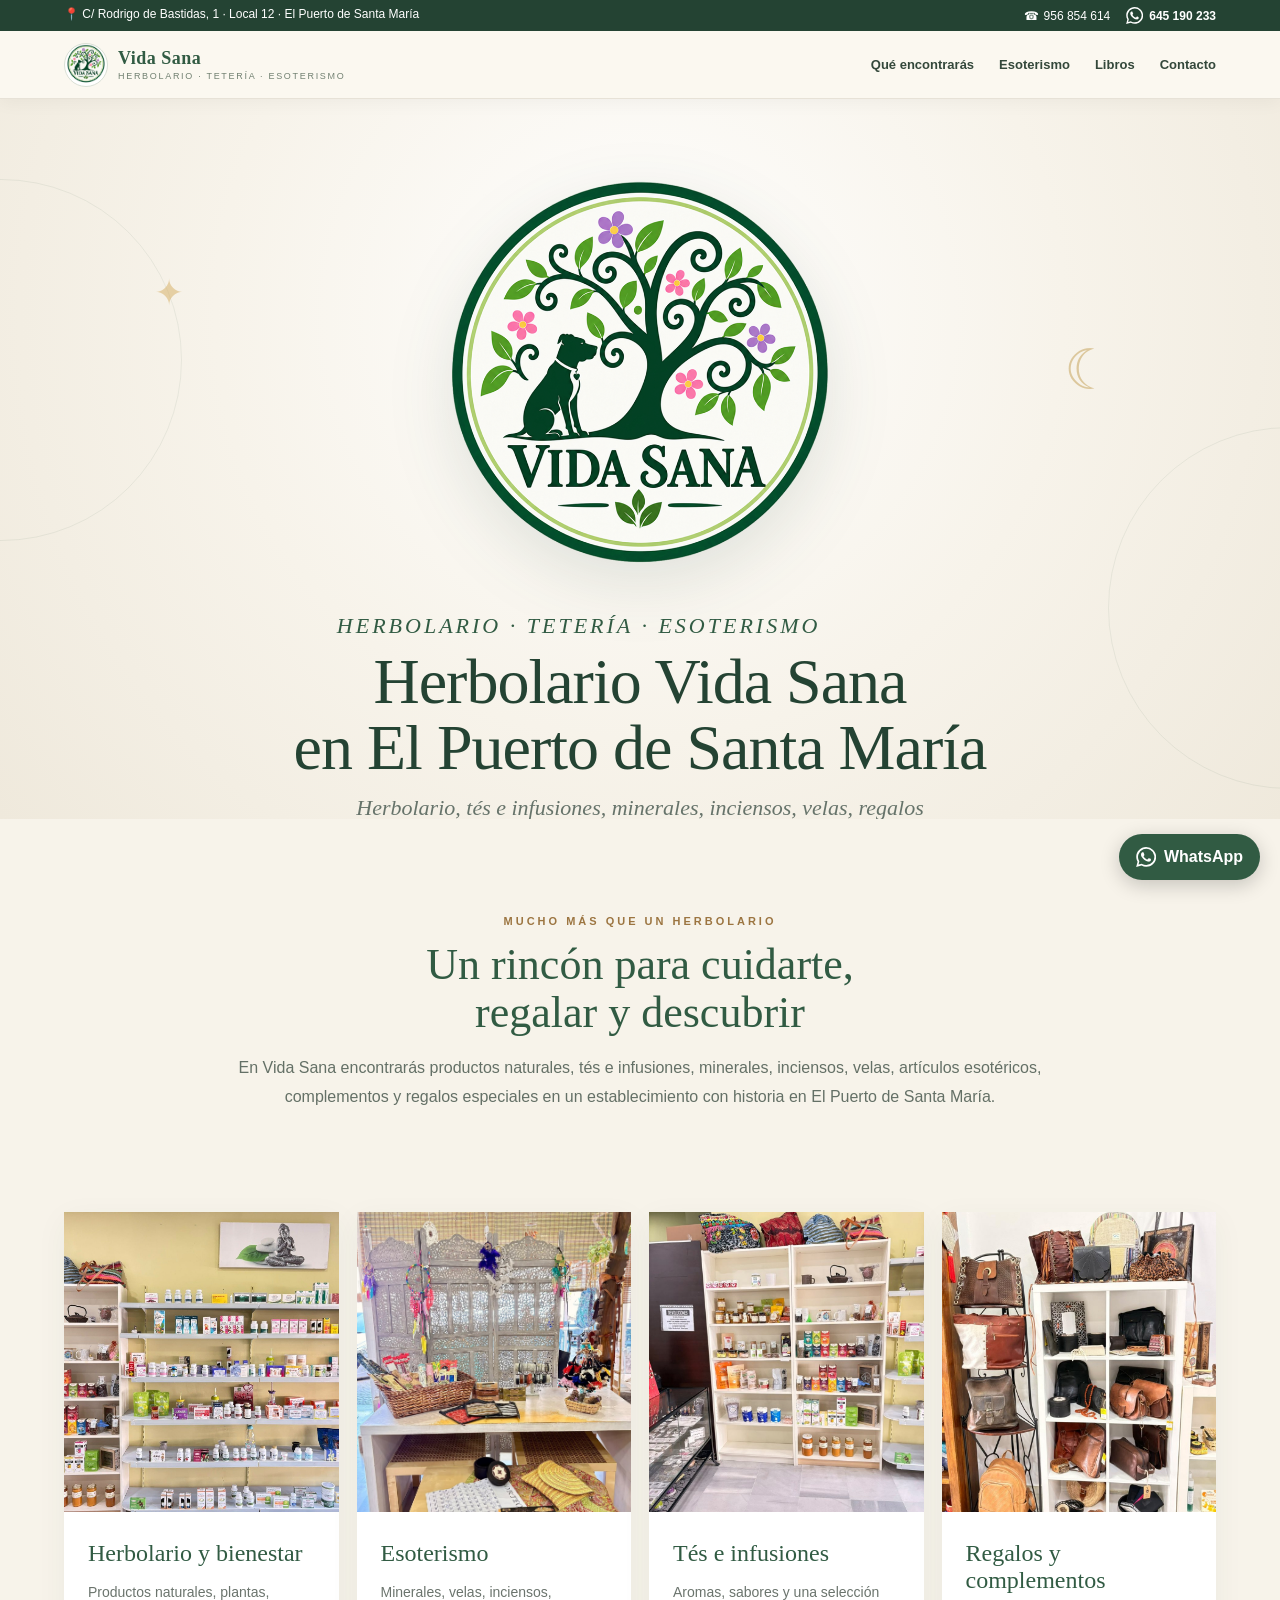
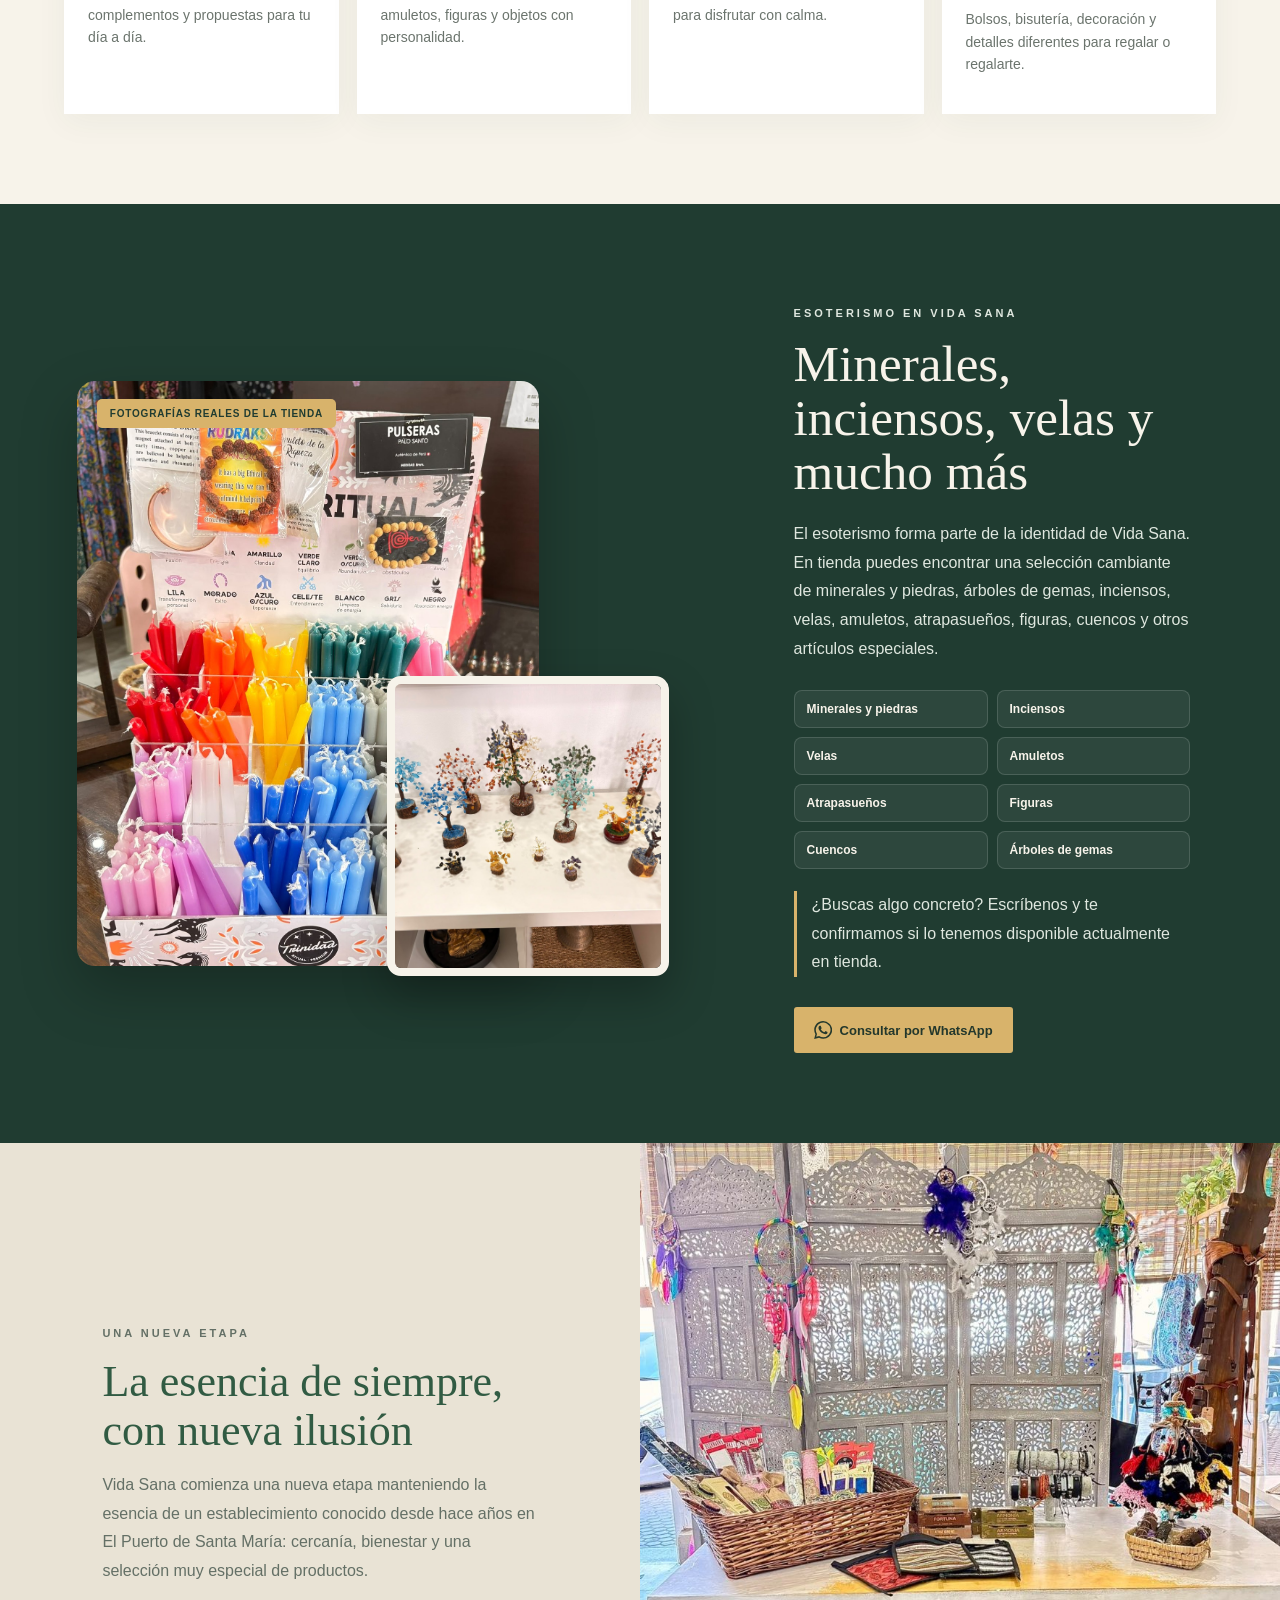
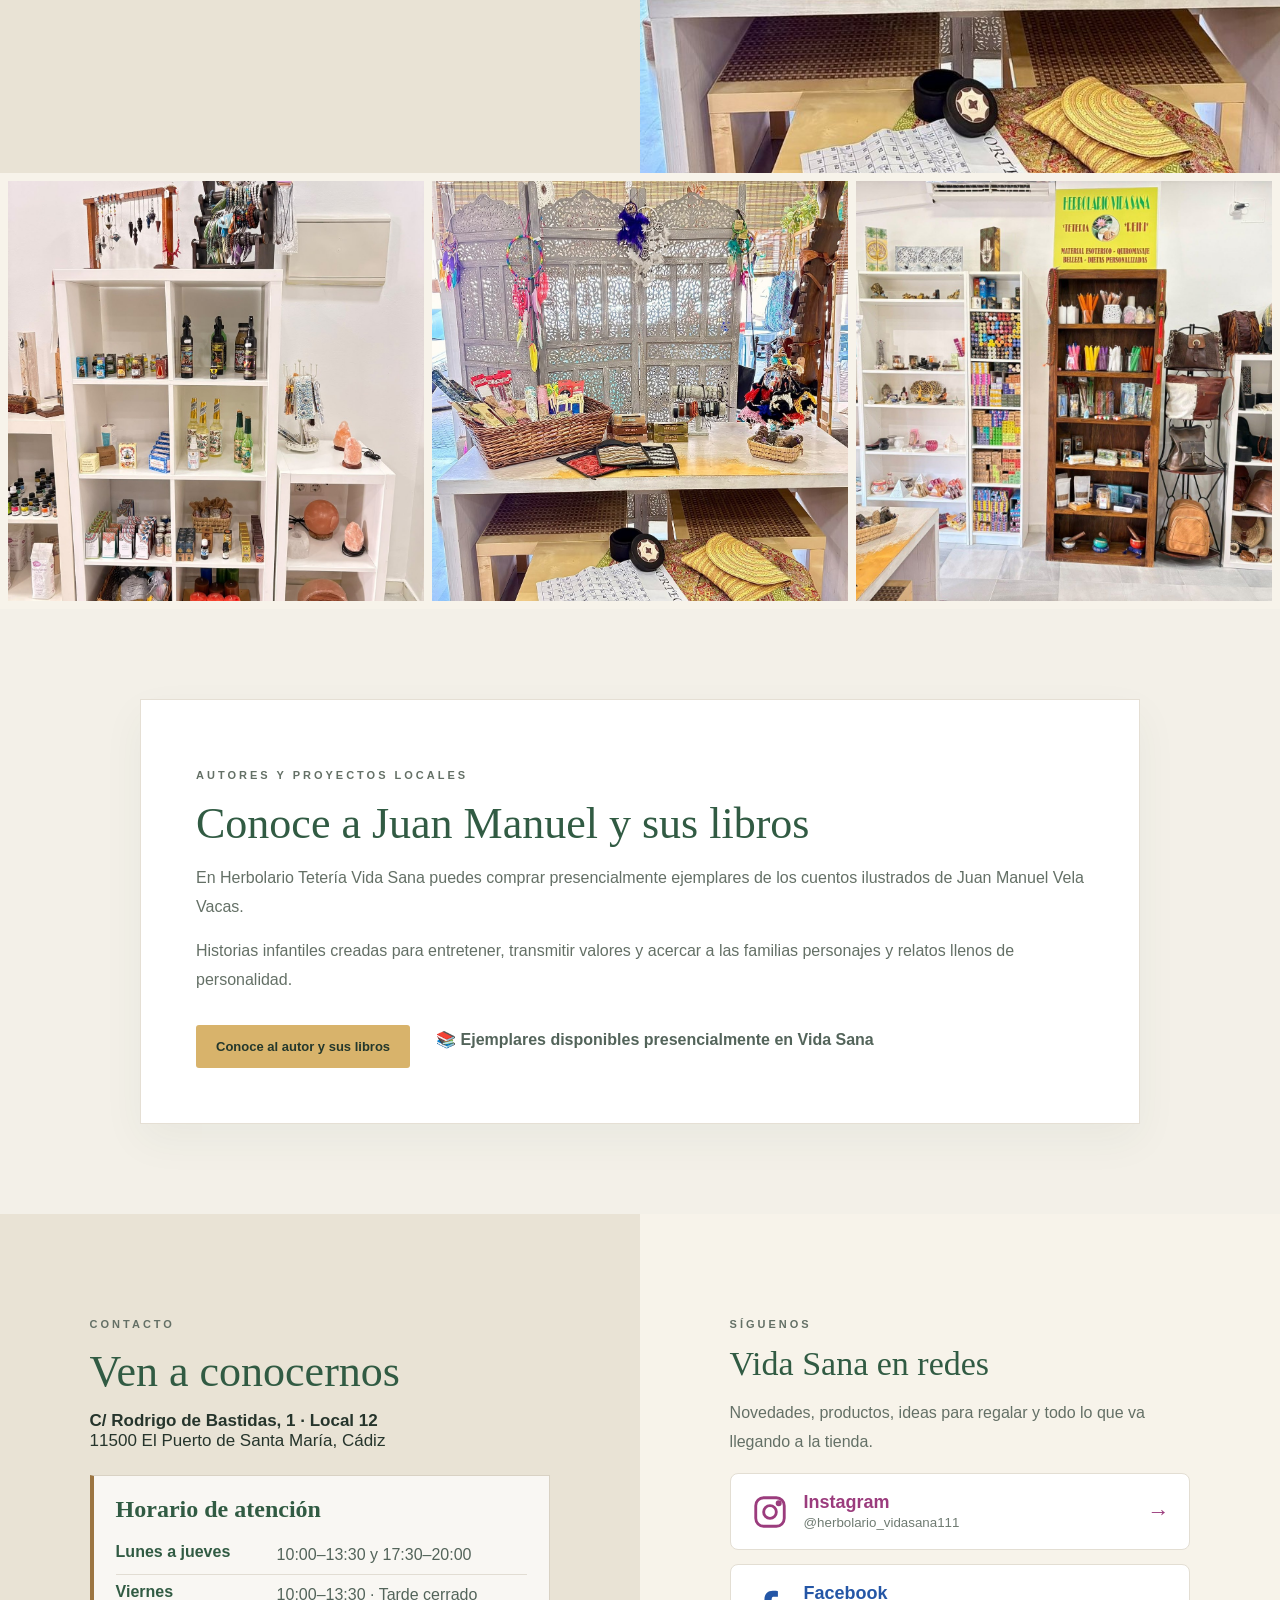
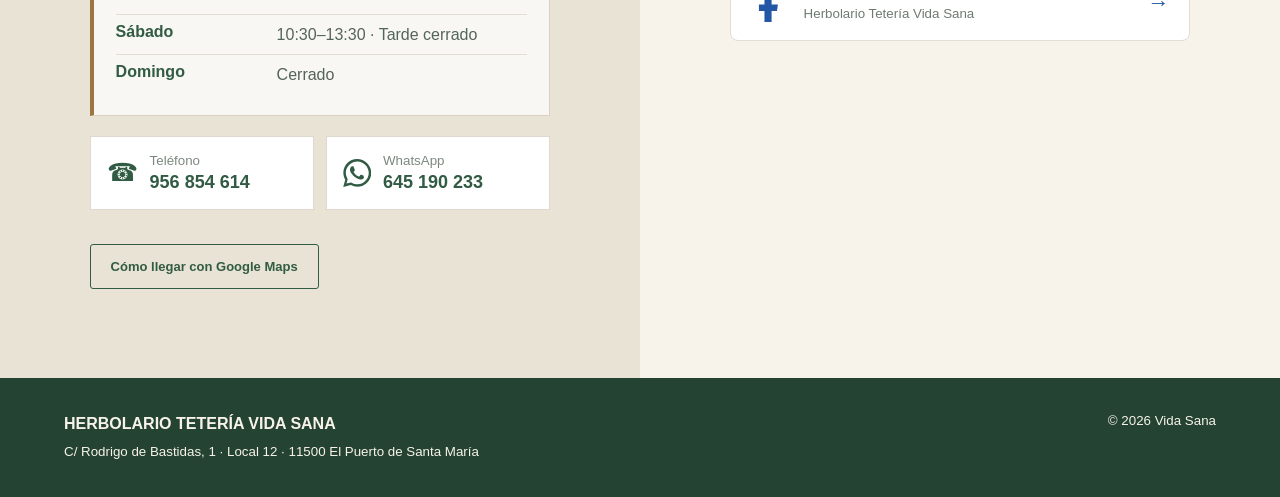
<file: index.html>
<!doctype html>
<html lang="es">
<head>
  <meta charset="utf-8">
  <meta name="viewport" content="width=device-width,initial-scale=1,viewport-fit=cover">
  <title>Herbolario Vida Sana | El Puerto de Santa María</title>
  <meta name="description" content="Herbolario Vida Sana en El Puerto de Santa María: productos naturales, tés e infusiones, minerales, inciensos, esoterismo, regalos y complementos.">
  <meta name="robots" content="index,follow,max-image-preview:large,max-snippet:-1,max-video-preview:-1">
  <meta name="geo.region" content="ES-CA">
  <meta name="geo.placename" content="El Puerto de Santa María">
  <meta name="theme-color" content="#315b43">
  <link rel="canonical" href="https://jackikun11406jmvv.github.io/vida-sana/">
  <link rel="icon" type="image/png" href="img/logo-hero-vida-sana.png?v=20260901-perro">
  <link rel="apple-touch-icon" href="img/logo-hero-vida-sana.png?v=20260901-perro">
  <link rel="preload" as="image" type="image/png" href="img/logo-hero-vida-sana.png?v=20260901-perro" fetchpriority="high">
  <link rel="stylesheet" href="style.css?v=20261018-2">

  <meta property="og:locale" content="es_ES">
  <meta property="og:type" content="website">
  <meta property="og:site_name" content="Herbolario Tetería Vida Sana">
  <meta property="og:title" content="Herbolario Vida Sana en El Puerto de Santa María">
  <meta property="og:description" content="Productos naturales, tés e infusiones, minerales, inciensos, esoterismo, regalos y complementos en El Puerto de Santa María.">
  <meta property="og:url" content="https://jackikun11406jmvv.github.io/vida-sana/">
  <meta property="og:image" content="https://jackikun11406jmvv.github.io/vida-sana/img/logo-hero-vida-sana.png?v=20260901-perro">
  <meta property="og:image:type" content="image/png">
  <meta property="og:image:width" content="820">
  <meta property="og:image:height" content="820">
  <meta property="og:image:alt" content="Logotipo de Herbolario Tetería Vida Sana con árbol, flores y perro">
  <meta name="twitter:card" content="summary">
  <meta name="twitter:title" content="Herbolario Vida Sana en El Puerto de Santa María">
  <meta name="twitter:description" content="Herbolario, tetería, esoterismo, regalos y bienestar en El Puerto de Santa María.">
  <meta name="twitter:image" content="https://jackikun11406jmvv.github.io/vida-sana/img/logo-hero-vida-sana.png?v=20260901-perro">
  <meta name="twitter:image:alt" content="Logotipo de Herbolario Tetería Vida Sana con árbol, flores y perro">

  <script type="application/ld+json">
  {
    "@context":"https://schema.org",
    "@type":"HealthAndBeautyBusiness",
    "@id":"https://jackikun11406jmvv.github.io/vida-sana/#negocio",
    "name":"Herbolario Tetería Vida Sana",
    "alternateName":"Vida Sana",
    "url":"https://jackikun11406jmvv.github.io/vida-sana/",
    "logo":"https://jackikun11406jmvv.github.io/vida-sana/img/logo-hero-vida-sana.png?v=20260901-perro",
    "image":"https://jackikun11406jmvv.github.io/vida-sana/img/logo-hero-vida-sana.png?v=20260901-perro",
    "description":"Herbolario, tetería, esoterismo, minerales, inciensos, regalos y complementos en El Puerto de Santa María.",
    "telephone":"+34956854614",
    "address":{
      "@type":"PostalAddress",
      "streetAddress":"C. Rodrigo de Bastidas, 1, Local 12",
      "postalCode":"11500",
      "addressLocality":"El Puerto de Santa María",
      "addressRegion":"Cádiz",
      "addressCountry":"ES"
    },
    "openingHoursSpecification":[
      {
        "@type":"OpeningHoursSpecification",
        "dayOfWeek":["Monday","Tuesday","Wednesday","Thursday"],
        "opens":"10:00",
        "closes":"13:30"
      },
      {
        "@type":"OpeningHoursSpecification",
        "dayOfWeek":["Monday","Tuesday","Wednesday","Thursday"],
        "opens":"17:30",
        "closes":"20:00"
      },
      {
        "@type":"OpeningHoursSpecification",
        "dayOfWeek":"Friday",
        "opens":"10:00",
        "closes":"13:30"
      },
      {
        "@type":"OpeningHoursSpecification",
        "dayOfWeek":"Saturday",
        "opens":"10:30",
        "closes":"13:30"
      }
    ],
    "areaServed":{
      "@type":"City",
      "name":"El Puerto de Santa María"
    },
    "hasMap":"https://www.google.com/maps/search/?api=1&query=Herbolario+Teteria+Vida+Sana+El+Puerto+de+Santa+Maria",
    "contactPoint":{
      "@type":"ContactPoint",
      "contactType":"atención al cliente por WhatsApp",
      "telephone":"+34645190233",
      "availableLanguage":"es"
    },
    "sameAs":[
      "https://www.instagram.com/herbolario_vidasana111/",
      "https://www.facebook.com/HerbolarioTeteriaVidaSana/"
    ]
  }
  </script>
</head>
<body>

<div class="topbar">
  <span>📍 C/ Rodrigo de Bastidas, 1 · Local 12 · El Puerto de Santa María</span>
  <span class="top-contact">
  <span class="top-phone">☎ <a href="tel:+34956854614">956 854 614</a></span>
  <a class="top-whatsapp" href="https://wa.me/34645190233?text=Hola%2C%20quer%C3%ADa%20hacer%20una%20consulta%20sobre%20Vida%20Sana." aria-label="WhatsApp 645 190 233">
    <svg viewBox="0 0 24 24" aria-hidden="true">
      <path d="M20.5 3.5A11.8 11.8 0 0 0 12.1 0C5.6 0 .3 5.3.3 11.8c0 2.1.5 4.1 1.6 5.9L.2 24l6.5-1.7a11.8 11.8 0 0 0 5.6 1.4h.1c6.5 0 11.8-5.3 11.8-11.8 0-3.2-1.3-6.1-3.7-8.4Zm-8.1 18.2h-.1a9.8 9.8 0 0 1-5-1.4l-.4-.2-3.9 1 1-3.8-.2-.4a9.8 9.8 0 1 1 8.6 4.8Zm5.4-7.3c-.3-.1-1.7-.8-2-.9-.3-.1-.5-.1-.7.1-.2.3-.8 1-1 1.2-.2.2-.4.2-.7.1-.3-.1-1.3-.5-2.5-1.5a9.1 9.1 0 0 1-1.7-2.1c-.2-.3 0-.5.1-.6l.5-.5.3-.5c.1-.2.1-.4 0-.5-.1-.1-.7-1.7-.9-2.3-.3-.7-.5-.6-.7-.6h-.6c-.2 0-.5.1-.8.4-.3.3-1.1 1-1.1 2.5s1.1 2.9 1.2 3.1c.1.2 2.1 3.2 5.1 4.5.7.3 1.3.5 1.7.6.7.2 1.4.2 1.9.1.6-.1 1.7-.7 1.9-1.3.2-.6.2-1.1.2-1.2-.1-.1-.3-.2-.6-.3Z"/>
    </svg>
    <span>645 190 233</span>
  </a>
</span>
</div>

<header class="site-header">
  <a class="brand" href="#inicio" aria-label="Inicio Vida Sana">
    <img src="img/logo-hero-vida-sana.png?v=20260901-perro" alt="" width="820" height="820" decoding="async">
    <span>Vida Sana<small>Herbolario · Tetería · Esoterismo</small></span>
  </a>
  <nav aria-label="Navegación principal">
    <a href="#descubre">Qué encontrarás</a>
    <a href="#esoterismo">Esoterismo</a>
    <a href="#juanmanuel">Libros</a>
    <a href="#contacto">Contacto</a>
  </nav>
</header>

<main>
  <section class="hero hero-logo" id="inicio">
    <div class="hero-botanical hero-botanical-left" aria-hidden="true">✦</div>
    <div class="hero-botanical hero-botanical-right" aria-hidden="true">☾</div>

    <div class="hero-logo-wrap">
      <img src="img/logo-hero-vida-sana.png?v=20260901-perro" alt="Logotipo de Herbolario Tetería Vida Sana con árbol, flores y perro" width="820" height="820" decoding="async" fetchpriority="high">
    </div>

    <div class="hero-logo-copy">
      <p class="hero-kicker">HERBOLARIO · TETERÍA · ESOTERISMO</p>
      <h1>Herbolario Vida Sana<br>en El Puerto de Santa María</h1>
      <p class="hero-sub">Herbolario, tés e infusiones, minerales, inciensos, velas, regalos y complementos en El Puerto de Santa María.</p>

      <div class="hero-mini-cats" aria-label="Principales secciones de Vida Sana">
        <a href="#descubre"><span>🌿</span><b>Herbolario</b></a>
        <a href="#descubre"><span>🍵</span><b>Tés e infusiones</b></a>
        <a href="#esoterismo"><span>✦</span><b>Esoterismo</b></a>
        <a href="#descubre"><span>🎁</span><b>Regalos</b></a>
      </div>

      <div class="hero-logo-actions">
        <a class="btn" href="#descubre">Descubre Vida Sana</a>
        <a class="btn outline wa-btn" href="https://wa.me/34645190233?text=Hola%2C%20quer%C3%ADa%20hacer%20una%20consulta%20sobre%20Vida%20Sana.">
          <svg class="wa-icon" viewBox="0 0 24 24" aria-hidden="true"><path d="M20.5 3.5A11.8 11.8 0 0 0 12.1 0C5.6 0 .3 5.3.3 11.8c0 2.1.5 4.1 1.6 5.9L.2 24l6.5-1.7a11.8 11.8 0 0 0 5.6 1.4h.1c6.5 0 11.8-5.3 11.8-11.8 0-3.2-1.3-6.1-3.7-8.4Zm-8.1 18.2h-.1a9.8 9.8 0 0 1-5-1.4l-.4-.2-3.9 1 1-3.8-.2-.4a9.8 9.8 0 1 1 8.6 4.8Zm5.4-7.3c-.3-.1-1.7-.8-2-.9-.3-.1-.5-.1-.7.1-.2.3-.8 1-1 1.2-.2.2-.4.2-.7.1-.3-.1-1.3-.5-2.5-1.5a9.1 9.1 0 0 1-1.7-2.1c-.2-.3 0-.5.1-.6l.5-.5.3-.5c.1-.2.1-.4 0-.5-.1-.1-.7-1.7-.9-2.3-.3-.7-.5-.6-.7-.6h-.6c-.2 0-.5.1-.8.4-.3.3-1.1 1-1.1 2.5s1.1 2.9 1.2 3.1c.1.2 2.1 3.2 5.1 4.5.7.3 1.3.5 1.7.6.7.2 1.4.2 1.9.1.6-.1 1.7-.7 1.9-1.3.2-.6.2-1.1.2-1.2-.1-.1-.3-.2-.6-.3Z"/></svg>
          <span>WhatsApp</span>
        </a>
      </div>
    </div>
  </section>

  <section class="intro">
    <p class="eyebrow">MUCHO MÁS QUE UN HERBOLARIO</p>
    <h2>Un rincón para cuidarte,<br>regalar y descubrir</h2>
    <p>En Vida Sana encontrarás productos naturales, tés e infusiones, minerales, inciensos, velas, artículos esotéricos, complementos y regalos especiales en un establecimiento con historia en El Puerto de Santa María.</p>
  </section>

  <section id="descubre" class="cards">
    <article>
      <img src="img/tienda-7.jpg" alt="Productos naturales y de herbolario en Vida Sana" width="1536" height="1152" loading="lazy" decoding="async">
      <div><h3>Herbolario y bienestar</h3><p>Productos naturales, plantas, complementos y propuestas para tu día a día.</p></div>
    </article>
    <article>
      <img src="img/esoterismo-atrapasuenos.jpg" alt="Atrapasueños y artículos esotéricos disponibles en Vida Sana" width="1229" height="1700" loading="lazy" decoding="async">
      <div><h3>Esoterismo</h3><p>Minerales, velas, inciensos, amuletos, figuras y objetos con personalidad.</p></div>
    </article>
    <article>
      <img src="img/tienda-8.jpg" alt="Selección de tés e infusiones en Vida Sana" width="900" height="1200" loading="lazy" decoding="async">
      <div><h3>Tés e infusiones</h3><p>Aromas, sabores y una selección para disfrutar con calma.</p></div>
    </article>
    <article>
      <img src="img/tienda-2.jpg" alt="Bolsos, regalos y complementos disponibles en Vida Sana" width="900" height="1200" loading="lazy" decoding="async">
      <div><h3>Regalos y complementos</h3><p>Bolsos, bisutería, decoración y detalles diferentes para regalar o regalarte.</p></div>
    </article>
  </section>

  <section id="esoterismo" class="esoterismo esoterismo-real">
    <div class="esot-photos">
      <div class="esot-photo-main">
        <img src="img/esoterismo-velas.jpg" alt="Velas de colores y artículos esotéricos disponibles en Vida Sana" width="1275" height="1700" loading="lazy" decoding="async">
      </div>
      <div class="esot-photo-side">
        <img src="img/esoterismo-arboles-gemas.jpg" alt="Árboles decorativos de piedras y gemas disponibles en Vida Sana" width="1700" height="1275" loading="lazy" decoding="async">
      </div>
      <span class="esot-photo-label">Fotografías reales de la tienda</span>
    </div>

    <div class="esot-copy">
      <p class="eyebrow">ESOTERISMO EN VIDA SANA</p>
      <h2>Minerales, inciensos, velas y mucho más</h2>
      <p>El esoterismo forma parte de la identidad de Vida Sana. En tienda puedes encontrar una selección cambiante de minerales y piedras, árboles de gemas, inciensos, velas, amuletos, atrapasueños, figuras, cuencos y otros artículos especiales.</p>

      <div class="esot-chips">
        <span>Minerales y piedras</span>
        <span>Inciensos</span>
        <span>Velas</span>
        <span>Amuletos</span>
        <span>Atrapasueños</span>
        <span>Figuras</span>
        <span>Cuencos</span>
        <span>Árboles de gemas</span>
      </div>

      <p class="note">¿Buscas algo concreto? Escríbenos y te confirmamos si lo tenemos disponible actualmente en tienda.</p>
      <a class="btn wa-btn" href="https://wa.me/34645190233?text=Hola%2C%20quer%C3%ADa%20consultar%20si%20ten%C3%A9is%20disponible%20un%20producto.">
        <svg class="wa-icon" viewBox="0 0 24 24" aria-hidden="true"><path d="M20.5 3.5A11.8 11.8 0 0 0 12.1 0C5.6 0 .3 5.3.3 11.8c0 2.1.5 4.1 1.6 5.9L.2 24l6.5-1.7a11.8 11.8 0 0 0 5.6 1.4h.1c6.5 0 11.8-5.3 11.8-11.8 0-3.2-1.3-6.1-3.7-8.4Zm-8.1 18.2h-.1a9.8 9.8 0 0 1-5-1.4l-.4-.2-3.9 1 1-3.8-.2-.4a9.8 9.8 0 1 1 8.6 4.8Zm5.4-7.3c-.3-.1-1.7-.8-2-.9-.3-.1-.5-.1-.7.1-.2.3-.8 1-1 1.2-.2.2-.4.2-.7.1-.3-.1-1.3-.5-2.5-1.5a9.1 9.1 0 0 1-1.7-2.1c-.2-.3 0-.5.1-.6l.5-.5.3-.5c.1-.2.1-.4 0-.5-.1-.1-.7-1.7-.9-2.3-.3-.7-.5-.6-.7-.6h-.6c-.2 0-.5.1-.8.4-.3.3-1.1 1-1.1 2.5s1.1 2.9 1.2 3.1c.1.2 2.1 3.2 5.1 4.5.7.3 1.3.5 1.7.6.7.2 1.4.2 1.9.1.6-.1 1.7-.7 1.9-1.3.2-.6.2-1.1.2-1.2-.1-.1-.3-.2-.6-.3Z"/></svg>
        <span>Consultar por WhatsApp</span>
      </a>
    </div>
  </section>

  <section class="story">
    <div>
      <p class="eyebrow">UNA NUEVA ETAPA</p>
      <h2>La esencia de siempre,<br>con nueva ilusión</h2>
      <p>Vida Sana comienza una nueva etapa manteniendo la esencia de un establecimiento conocido desde hace años en El Puerto de Santa María: cercanía, bienestar y una selección muy especial de productos.</p>
    </div>
    <img src="img/tienda-4.jpg" alt="Interior y exposición del Herbolario Vida Sana" width="867" height="1200" loading="lazy" decoding="async">
  </section>

  <section class="gallery" aria-label="Galería de Vida Sana">
    <img src="img/esoterismo-pendulos-pulseras.jpg" alt="Péndulos, pulseras y productos esotéricos de Vida Sana" width="1275" height="1700" loading="lazy" decoding="async">
    <img src="img/esoterismo-atrapasuenos.jpg" alt="Atrapasueños, amuletos y regalos de Vida Sana" width="1229" height="1700" loading="lazy" decoding="async">
    <img src="img/tienda-9.jpg" alt="Productos naturales y de herbolario en El Puerto de Santa María" width="1536" height="1152" loading="lazy" decoding="async">
  </section>

  <section id="juanmanuel" class="author-section">
    <div class="author-card">
      <p class="eyebrow">AUTORES Y PROYECTOS LOCALES</p>
      <h2>Conoce a Juan Manuel y sus libros</h2>
      <p>En Herbolario Tetería Vida Sana puedes comprar presencialmente ejemplares de los cuentos ilustrados de Juan Manuel Vela Vacas.</p>
      <p>Historias infantiles creadas para entretener, transmitir valores y acercar a las familias personajes y relatos llenos de personalidad.</p>
      <div class="author-actions">
        <a class="btn" href="https://jackikun11406jmvv.github.io/" target="_blank" rel="noopener">Conoce al autor y sus libros</a>
        <span>📚 Ejemplares disponibles presencialmente en Vida Sana</span>
      </div>
    </div>
  </section>

  <section id="contacto" class="contact">
    <div class="contact-main">
      <p class="eyebrow">CONTACTO</p>
      <h2>Ven a conocernos</h2>
      <address class="address"><strong>C/ Rodrigo de Bastidas, 1 · Local 12</strong><br>11500 El Puerto de Santa María, Cádiz</address>
      <section class="opening-hours" aria-labelledby="horario-title">
        <h3 id="horario-title">Horario de atención</h3>
        <dl>
          <div><dt>Lunes a jueves</dt><dd><time datetime="10:00">10:00</time>–<time datetime="13:30">13:30</time> y <time datetime="17:30">17:30</time>–<time datetime="20:00">20:00</time></dd></div>
          <div><dt>Viernes</dt><dd><time datetime="10:00">10:00</time>–<time datetime="13:30">13:30</time> · Tarde cerrado</dd></div>
          <div><dt>Sábado</dt><dd><time datetime="10:30">10:30</time>–<time datetime="13:30">13:30</time> · Tarde cerrado</dd></div>
          <div><dt>Domingo</dt><dd>Cerrado</dd></div>
        </dl>
      </section>
      <div class="contact-grid">
        <a class="contact-item" href="tel:+34956854614"><span class="ci">☎</span><span><small>Teléfono</small><b>956 854 614</b></span></a>
        <a class="contact-item" href="https://wa.me/34645190233?text=Hola%2C%20quer%C3%ADa%20hacer%20una%20consulta%20sobre%20Vida%20Sana."><span class="ci wa-ci"><svg class="wa-icon" viewBox="0 0 24 24" aria-hidden="true"><path d="M20.5 3.5A11.8 11.8 0 0 0 12.1 0C5.6 0 .3 5.3.3 11.8c0 2.1.5 4.1 1.6 5.9L.2 24l6.5-1.7a11.8 11.8 0 0 0 5.6 1.4h.1c6.5 0 11.8-5.3 11.8-11.8 0-3.2-1.3-6.1-3.7-8.4Zm-8.1 18.2h-.1a9.8 9.8 0 0 1-5-1.4l-.4-.2-3.9 1 1-3.8-.2-.4a9.8 9.8 0 1 1 8.6 4.8Zm5.4-7.3c-.3-.1-1.7-.8-2-.9-.3-.1-.5-.1-.7.1-.2.3-.8 1-1 1.2-.2.2-.4.2-.7.1-.3-.1-1.3-.5-2.5-1.5a9.1 9.1 0 0 1-1.7-2.1c-.2-.3 0-.5.1-.6l.5-.5.3-.5c.1-.2.1-.4 0-.5-.1-.1-.7-1.7-.9-2.3-.3-.7-.5-.6-.7-.6h-.6c-.2 0-.5.1-.8.4-.3.3-1.1 1-1.1 2.5s1.1 2.9 1.2 3.1c.1.2 2.1 3.2 5.1 4.5.7.3 1.3.5 1.7.6.7.2 1.4.2 1.9.1.6-.1 1.7-.7 1.9-1.3.2-.6.2-1.1.2-1.2-.1-.1-.3-.2-.6-.3Z"/></svg></span><span><small>WhatsApp</small><b>645 190 233</b></span></a>
      </div>
      <a class="btn outline" href="https://www.google.com/maps/search/?api=1&query=Herbolario+Teteria+Vida+Sana+El+Puerto+de+Santa+Maria">Cómo llegar con Google Maps</a>
    </div>

    <div class="social-box">
      <p class="eyebrow">SÍGUENOS</p>
      <h3>Vida Sana en redes</h3>
      <p>Novedades, productos, ideas para regalar y todo lo que va llegando a la tienda.</p>

      <a class="social-card instagram" href="https://www.instagram.com/herbolario_vidasana111?igsi=NTB4OTgyenl1anR5" target="_blank" rel="noopener noreferrer">
        <svg viewBox="0 0 24 24" aria-hidden="true"><rect x="3" y="3" width="18" height="18" rx="5" ry="5"></rect><circle cx="12" cy="12" r="4"></circle><circle cx="17.5" cy="6.5" r="1"></circle></svg>
        <span><b>Instagram</b><small>@herbolario_vidasana111</small></span>
        <strong>→</strong>
      </a>

      <a class="social-card facebook" href="https://www.facebook.com/HerbolarioTeteriaVidaSana/" target="_blank" rel="noopener">
        <svg viewBox="0 0 24 24" aria-hidden="true"><path d="M14 8h3V4.5c-.5-.1-1.7-.2-3.2-.2-3.2 0-5.3 1.9-5.3 5.5V13H5v4h3.5v7H13v-7h3.4l.6-4H13v-2.8C13 9 13.3 8 14 8z"></path></svg>
        <span><b>Facebook</b><small>Herbolario Tetería Vida Sana</small></span>
        <strong>→</strong>
      </a>
    </div>
  </section>
</main>

<footer>
  <div>
    <b>HERBOLARIO TETERÍA VIDA SANA</b><br>
    <small>C/ Rodrigo de Bastidas, 1 · Local 12 · 11500 El Puerto de Santa María</small>
  </div>
  <small>© 2026 Vida Sana</small>
</footer>

<a class="float wa-float" href="https://wa.me/34645190233?text=Hola%2C%20quer%C3%ADa%20hacer%20una%20consulta%20sobre%20Vida%20Sana." aria-label="Contactar por WhatsApp"><svg class="wa-icon" viewBox="0 0 24 24" aria-hidden="true"><path d="M20.5 3.5A11.8 11.8 0 0 0 12.1 0C5.6 0 .3 5.3.3 11.8c0 2.1.5 4.1 1.6 5.9L.2 24l6.5-1.7a11.8 11.8 0 0 0 5.6 1.4h.1c6.5 0 11.8-5.3 11.8-11.8 0-3.2-1.3-6.1-3.7-8.4Zm-8.1 18.2h-.1a9.8 9.8 0 0 1-5-1.4l-.4-.2-3.9 1 1-3.8-.2-.4a9.8 9.8 0 1 1 8.6 4.8Zm5.4-7.3c-.3-.1-1.7-.8-2-.9-.3-.1-.5-.1-.7.1-.2.3-.8 1-1 1.2-.2.2-.4.2-.7.1-.3-.1-1.3-.5-2.5-1.5a9.1 9.1 0 0 1-1.7-2.1c-.2-.3 0-.5.1-.6l.5-.5.3-.5c.1-.2.1-.4 0-.5-.1-.1-.7-1.7-.9-2.3-.3-.7-.5-.6-.7-.6h-.6c-.2 0-.5.1-.8.4-.3.3-1.1 1-1.1 2.5s1.1 2.9 1.2 3.1c.1.2 2.1 3.2 5.1 4.5.7.3 1.3.5 1.7.6.7.2 1.4.2 1.9.1.6-.1 1.7-.7 1.9-1.3.2-.6.2-1.1.2-1.2-.1-.1-.3-.2-.6-.3Z"/></svg><span>WhatsApp</span></a>
</body>
</html>
</file>
<file: style.css>
*{box-sizing:border-box}html{scroll-behavior:smooth}body{margin:0;color:#26352c;background:#f7f3ea;font-family:Arial,sans-serif}.topbar{background:#244333;color:#fff;padding:7px 5vw;display:flex;justify-content:space-between;gap:20px;font-size:12px;position:sticky;top:0;z-index:20}.topbar a{color:#fff;text-decoration:none}.top-contact{display:flex;align-items:center;gap:16px}.top-phone{display:flex;align-items:center;gap:5px}.top-whatsapp{display:inline-flex;align-items:center;gap:6px;color:#fff;text-decoration:none;font-weight:700}.top-whatsapp svg{width:17px;height:17px;fill:currentColor;flex:0 0 auto}.site-header{height:68px;padding:0 5vw;display:flex;align-items:center;justify-content:space-between;background:rgba(251,248,240,.97);position:sticky;top:31px;z-index:19;border-bottom:1px solid #e7e2d7;box-shadow:0 5px 16px #0000000a;backdrop-filter:blur(8px)}.brand{display:flex;align-items:center;gap:10px;color:#315b43;text-decoration:none}.brand img{width:44px;height:44px;object-fit:cover;border-radius:50%;border:1px solid #d9dfd5}.brand>span{font:700 18px Georgia,serif;letter-spacing:.5px}.brand small{display:block;font:9px Arial;letter-spacing:1.7px;text-transform:uppercase;margin-top:2px;color:#718071}nav{display:flex;gap:25px}nav a{color:#34483b;text-decoration:none;font-size:13px;font-weight:700}.hero{height:75vh;min-height:570px;position:relative;overflow:hidden}.hero>img{width:100%;height:100%;object-fit:cover}.shade{position:absolute;inset:0;background:linear-gradient(90deg,rgba(15,31,21,.82),rgba(15,31,21,.08))}.heroText{position:absolute;left:8%;top:50%;transform:translateY(-50%);color:#fff;max-width:690px}.heroText>span,.eyebrow{letter-spacing:3px;font-size:11px;font-weight:800}.hero h1{font:64px/1.02 Georgia,serif;margin:15px 0}.hero p{font:22px Georgia,serif;font-style:italic;max-width:570px}.btn{display:inline-block;background:#d8b36b;color:#24382c;text-decoration:none;padding:14px 20px;margin:14px 8px 0 0;border-radius:3px;font-weight:800;font-size:13px}.ghost{background:transparent;color:#fff;border:1px solid #fff}.outline{background:transparent;border:1px solid #315b43;color:#315b43}.intro{text-align:center;padding:85px 20px;max-width:850px;margin:auto}.eyebrow{color:#9c7541}.intro h2,.story h2,.esot-copy h2,.author-card h2,.contact h2{font:44px/1.1 Georgia,serif;color:#315b43;margin:14px 0}.intro>p:last-child,.story p,.esot-copy p,.author-card p,.contact p{line-height:1.8;color:#647066}.cards{display:grid;grid-template-columns:repeat(4,1fr);gap:18px;padding:0 5vw 90px}.cards article{background:#fff;box-shadow:0 8px 30px #314b3a0d}.cards img{width:100%;height:300px;object-fit:cover}.cards div{padding:24px}.cards h3{font:24px Georgia;color:#315b43;margin:0 0 9px}.cards p{font-size:14px;line-height:1.6;color:#6b746d}.esoterismo,.story,.contact{display:grid;grid-template-columns:1fr 1fr;align-items:center}.esoterismo{background:#233d32;color:#fff}.esot-image img{width:100%;height:620px;object-fit:cover}.esot-copy{padding:8vw}.esot-copy h2{color:#f7f3ea}.esot-copy p{color:#dfe7df}.esot-copy .note{border-left:3px solid #d8b36b;padding-left:15px}.story{background:#e9e3d5}.story>div{padding:8vw}.story>img{width:100%;height:630px;object-fit:cover}.gallery{display:grid;grid-template-columns:repeat(3,1fr);gap:8px;padding:8px}.gallery img{width:100%;height:420px;object-fit:cover}.author-section{padding:90px 5vw;background:#f3f0e8}.author-card{max-width:1000px;margin:auto;background:#fff;padding:55px;border:1px solid #e5dfd4;box-shadow:0 16px 40px #314b3a0d}.author-actions{display:flex;align-items:center;gap:18px;flex-wrap:wrap}.author-actions span{color:#53645a;font-weight:700}.contact{background:#e9e3d5}.contact-main,.social-box{padding:7vw}.address{font-size:17px}.contact-grid{display:grid;grid-template-columns:1fr 1fr;gap:12px;margin:20px 0}.contact-item{display:flex;gap:12px;align-items:center;background:#fff;padding:16px;text-decoration:none;color:#315b43;border:1px solid #ded8cd}.contact-item small{display:block;color:#7c887f;margin-bottom:4px}.contact-item b{font-size:18px}.ci{font-size:25px}.social-box{background:#f7f3ea;height:100%}.social-box h3{font:34px Georgia,serif;color:#315b43;margin:10px 0}.social-card{display:flex;align-items:center;gap:15px;background:#fff;padding:18px 20px;margin-top:14px;border-radius:8px;text-decoration:none;color:#26352c;border:1px solid #e3ded3;transition:.2s transform,.2s box-shadow}.social-card:hover{transform:translateY(-2px);box-shadow:0 10px 24px #00000012}.social-card svg{width:38px;height:38px;fill:none;stroke:currentColor;stroke-width:1.8}.social-card.facebook svg{fill:currentColor;stroke:none}.social-card.instagram{color:#9b3c7d}.social-card.facebook{color:#2456a6}.social-card span{flex:1}.social-card b{display:block;font-size:18px}.social-card small{color:#6f7b72}.social-card strong{font-size:22px}footer{padding:32px 5vw;background:#244333;color:#f7f3ea;display:flex;justify-content:space-between;gap:30px;line-height:1.7}.float{position:fixed;right:20px;bottom:20px;background:#315b43;color:#fff;text-decoration:none;padding:13px 17px;border-radius:30px;font-weight:800;box-shadow:0 5px 20px #0003;z-index:8}
@media(max-width:900px){nav{display:none}.topbar{position:relative;flex-direction:column;gap:4px}.site-header{top:0}.top-contact{gap:12px;flex-wrap:wrap}.hero{min-height:540px;height:68vh}.hero h1{font-size:46px}.heroText{left:7%;right:7%}.cards{grid-template-columns:1fr 1fr;padding:0 18px 60px}.esoterismo,.story,.contact{grid-template-columns:1fr}.esot-image img,.story>img{height:430px}.esot-copy,.story>div,.contact-main,.social-box{padding:60px 25px}.gallery{grid-template-columns:1fr}.gallery img{height:360px}.intro h2,.story h2,.esot-copy h2,.author-card h2,.contact h2{font-size:35px}.author-card{padding:35px 24px}.contact-grid{grid-template-columns:1fr}footer{flex-direction:column}.site-header{padding:0 18px}.brand img{width:38px;height:38px}.brand>span{font-size:16px}}@media(max-width:520px){.cards{grid-template-columns:1fr}.cards img{height:310px}.hero h1{font-size:39px}.hero p{font-size:19px}.topbar{font-size:11px}}
/* ===== V6 · WhatsApp consistente ===== */
.wa-icon{
  width:18px;
  height:18px;
  fill:currentColor;
  flex:0 0 auto;
  display:block;
}
.wa-btn{
  display:inline-flex;
  align-items:center;
  gap:8px;
}
.wa-ci{
  display:inline-flex;
  align-items:center;
  justify-content:center;
}
.wa-ci .wa-icon{
  width:28px;
  height:28px;
}
.wa-float{
  display:inline-flex;
  align-items:center;
  gap:8px;
}
.wa-float .wa-icon{
  width:20px;
  height:20px;
}
@media(max-width:520px){
  .wa-float span{display:none}
  .wa-float{
    width:48px;
    height:48px;
    padding:0;
    align-items:center;
    justify-content:center;
    border-radius:50%;
  }
  .wa-float .wa-icon{
    width:24px;
    height:24px;
  }
}

/* ===== V7 · Hero de marca ===== */
.hero-logo{
  position:relative;
  overflow:hidden;
  min-height:720px;
  padding:72px 5vw 82px;
  display:grid;
  place-items:center;
  text-align:center;
  background:
    radial-gradient(circle at 50% 30%,rgba(255,255,255,.94),rgba(247,243,234,.96) 52%,#efe9dc 100%);
}
.hero-logo:before,
.hero-logo:after{
  content:"";
  position:absolute;
  width:360px;
  height:360px;
  border-radius:50%;
  border:1px solid rgba(49,91,67,.08);
}
.hero-logo:before{left:-180px;top:80px}
.hero-logo:after{right:-190px;bottom:30px}

.hero-logo-wrap{
  width:min(430px,72vw);
  margin:0 auto 8px;
  position:relative;
  z-index:1;
  filter:drop-shadow(0 20px 32px rgba(34,67,51,.12));
}
.hero-logo-wrap img{
  display:block;
  width:100%;
  height:auto;
}
.brand img{
  object-fit:contain;
  background:#fff;
}
.address{
  font-style:normal;
}
.hero-logo-copy{
  position:relative;
  z-index:1;
  max-width:900px;
  margin:auto;
}
.hero-kicker{
  margin:4px 0 8px;
  color:#315b43;
  letter-spacing:3px;
  font-size:12px;
  font-weight:900;
}
.hero-logo h1{
  margin:10px 0 14px;
  font:clamp(43px,5vw,68px)/1.03 Georgia,serif;
  color:#244333;
  letter-spacing:-1px;
}
.hero-sub{
  max-width:720px;
  margin:0 auto;
  color:#66736a;
  font-size:17px;
  line-height:1.75;
}
.hero-mini-cats{
  display:grid;
  grid-template-columns:repeat(4,1fr);
  gap:10px;
  max-width:760px;
  margin:30px auto 0;
}
.hero-mini-cats a{
  background:rgba(255,255,255,.72);
  border:1px solid #dfd9cd;
  color:#315b43;
  text-decoration:none;
  border-radius:12px;
  padding:14px 10px;
  transition:.2s transform,.2s box-shadow;
}
.hero-mini-cats a:hover{
  transform:translateY(-2px);
  box-shadow:0 10px 25px rgba(31,64,46,.08);
}
.hero-mini-cats span{
  display:block;
  font-size:22px;
  margin-bottom:4px;
}
.hero-mini-cats b{
  font-size:12px;
}
.hero-logo-actions{
  margin-top:10px;
}
.hero-botanical{
  position:absolute;
  color:#d8b36b;
  font-size:36px;
  opacity:.55;
}
.hero-botanical-left{left:12%;top:24%}
.hero-botanical-right{right:13%;top:33%;font-size:56px;color:#c7a55f}

/* ===== V7 · Esoterismo fiel a la tienda ===== */
.esoterismo-real{
  display:grid;
  grid-template-columns:minmax(0,1.1fr) minmax(0,.9fr);
  align-items:center;
  background:#203c31;
  overflow:hidden;
}
.esot-photos{
  position:relative;
  min-height:700px;
  padding:58px 35px 58px 6vw;
}
.esot-photo-main{
  width:78%;
  height:585px;
  overflow:hidden;
  border-radius:18px;
  box-shadow:0 24px 56px rgba(0,0,0,.25);
}
.esot-photo-main img{
  width:100%;
  height:100%;
  object-fit:cover;
  display:block;
}
.esot-photo-side{
  position:absolute;
  right:5%;
  bottom:48px;
  width:40%;
  height:300px;
  overflow:hidden;
  border-radius:14px;
  border:8px solid #f7f3ea;
  box-shadow:0 20px 45px rgba(0,0,0,.27);
}
.esot-photo-side img{
  width:100%;
  height:100%;
  object-fit:cover;
  display:block;
}
.esot-photo-label{
  position:absolute;
  left:calc(6vw + 20px);
  top:76px;
  background:#d8b36b;
  color:#203c31;
  padding:9px 13px;
  border-radius:5px;
  font-size:10px;
  font-weight:900;
  letter-spacing:.8px;
  text-transform:uppercase;
}
.esoterismo-real .esot-copy{
  padding:clamp(58px,7vw,100px);
}
.esoterismo-real .esot-copy h2{
  font:clamp(40px,4vw,58px)/1.06 Georgia,serif;
  color:#f7f3ea;
  margin:13px 0 20px;
}
.esoterismo-real .esot-copy p{
  color:#dfe7df;
  line-height:1.8;
}
.esot-chips{
  display:grid;
  grid-template-columns:1fr 1fr;
  gap:9px;
  margin:26px 0 22px;
}
.esot-chips span{
  padding:11px 12px;
  border-radius:8px;
  border:1px solid rgba(255,255,255,.14);
  background:rgba(255,255,255,.06);
  color:#f7f3ea;
  font-size:12px;
  font-weight:800;
}
.esoterismo-real .note{
  border-left:3px solid #d8b36b;
  padding-left:15px;
}

@media(max-width:900px){
  .hero-logo{
    min-height:auto;
    padding:58px 20px 65px;
  }
  .hero-logo-wrap{
    width:min(330px,76vw);
  }
  .hero-mini-cats{
    grid-template-columns:1fr 1fr;
  }
  .hero-botanical{display:none}

  .esoterismo-real{
    grid-template-columns:1fr;
  }
  .esot-photos{
    min-height:590px;
    padding:42px 20px 58px;
  }
  .esot-photo-main{
    width:84%;
    height:500px;
  }
  .esot-photo-side{
    width:40%;
    height:235px;
    right:20px;
    bottom:30px;
  }
  .esot-photo-label{
    left:34px;
    top:56px;
  }
  .esoterismo-real .esot-copy{
    padding:55px 24px 65px;
  }
}

@media(max-width:520px){
  .hero-logo h1{font-size:39px}
  .hero-sub{font-size:15px}
  .hero-logo-wrap{width:270px}
  .hero-mini-cats{gap:8px}
  .hero-mini-cats a{padding:12px 8px}
  .esot-photos{min-height:500px}
  .esot-photo-main{width:88%;height:420px}
  .esot-photo-side{width:44%;height:195px;border-width:6px}
  .esot-chips{grid-template-columns:1fr}
}


/* ===== V8 · Optimización móvil completa ===== */

/* Evita desbordamientos horizontales */
html,body{max-width:100%;overflow-x:hidden}
img,svg{max-width:100%}

/* Tablet y móvil */
@media(max-width:900px){

  /* Barra superior: más compacta y legible */
  .topbar{
    padding:7px 14px;
    font-size:11px;
    line-height:1.35;
    gap:4px;
  }
  .topbar>span:first-child{
    white-space:normal;
  }
  .top-contact{
    width:100%;
    justify-content:flex-start;
    gap:14px;
  }

  /* Cabecera sticky móvil */
  .site-header{
    height:58px;
    padding:0 14px;
    top:0;
  }
  .brand{
    gap:8px;
    min-width:0;
  }
  .brand img{
    width:36px;
    height:36px;
    flex:0 0 auto;
  }
  .brand>span{
    font-size:15px;
    line-height:1.05;
    white-space:nowrap;
  }
  .brand small{
    font-size:7px;
    letter-spacing:1.1px;
  }

  /* Hero */
  .hero-logo{
    padding:42px 18px 54px;
  }
  .hero-logo-wrap{
    width:min(290px,74vw);
    margin-bottom:0;
  }
  .hero-kicker{
    font-size:10px;
    line-height:1.5;
    letter-spacing:2px;
    padding:0 8px;
  }
  .hero-logo h1{
    font-size:clamp(34px,10vw,44px);
    line-height:1.03;
    margin:10px 0 14px;
  }
  .hero-sub{
    font-size:15px;
    line-height:1.65;
    padding:0 5px;
  }
  .hero-mini-cats{
    grid-template-columns:1fr 1fr;
    width:100%;
    max-width:520px;
    gap:8px;
    margin-top:24px;
  }
  .hero-mini-cats a{
    min-height:78px;
    display:flex;
    flex-direction:column;
    align-items:center;
    justify-content:center;
    padding:11px 8px;
  }
  .hero-mini-cats span{
    font-size:20px;
  }
  .hero-logo-actions{
    display:grid;
    grid-template-columns:1fr;
    gap:8px;
    width:100%;
    max-width:520px;
    margin:14px auto 0;
  }
  .hero-logo-actions .btn{
    margin:0;
    width:100%;
    text-align:center;
    justify-content:center;
    min-height:48px;
  }

  /* Intro */
  .intro{
    padding:58px 20px;
  }
  .intro h2{
    font-size:34px;
  }

  /* Tarjetas */
  .cards{
    grid-template-columns:1fr 1fr;
    gap:12px;
    padding:0 14px 58px;
  }
  .cards img{
    height:220px;
  }
  .cards div{
    padding:18px;
  }
  .cards h3{
    font-size:20px;
  }

  /* Esoterismo */
  .esot-photos{
    min-height:540px;
    padding:34px 14px 54px;
  }
  .esot-photo-main{
    width:86%;
    height:455px;
    border-radius:14px;
  }
  .esot-photo-side{
    width:42%;
    height:215px;
    right:14px;
    bottom:26px;
    border-width:5px;
    border-radius:12px;
  }
  .esot-photo-label{
    left:24px;
    top:48px;
    font-size:9px;
    padding:8px 10px;
  }
  .esoterismo-real .esot-copy{
    padding:48px 20px 56px;
  }
  .esoterismo-real .esot-copy h2{
    font-size:36px;
  }
  .esot-chips{
    grid-template-columns:1fr 1fr;
    gap:8px;
  }
  .esot-chips span{
    font-size:11px;
    padding:10px;
  }
  .esoterismo-real .btn{
    width:100%;
    justify-content:center;
    text-align:center;
  }

  /* Historia */
  .story>div{
    padding:52px 20px;
  }
  .story>img{
    height:390px;
  }

  /* Galería */
  .gallery{
    padding:6px;
    gap:6px;
  }
  .gallery img{
    height:300px;
  }

  /* Autor */
  .author-section{
    padding:56px 14px;
  }
  .author-card{
    padding:30px 20px;
    border-radius:10px;
  }
  .author-card h2{
    font-size:34px;
  }
  .author-actions{
    display:block;
  }
  .author-actions .btn{
    width:100%;
    text-align:center;
    margin-right:0;
  }
  .author-actions span{
    display:block;
    margin-top:14px;
    line-height:1.5;
    text-align:center;
  }

  /* Contacto */
  .contact-main,.social-box{
    padding:48px 20px;
  }
  .contact h2{
    font-size:34px;
  }
  .contact-grid{
    grid-template-columns:1fr;
  }
  .contact-item{
    padding:14px;
  }
  .contact-main>.btn{
    width:100%;
    text-align:center;
  }

  .social-card{
    padding:15px;
  }
  .social-card svg{
    width:34px;
    height:34px;
  }
  .social-card b{
    font-size:16px;
  }

  /* Footer */
  footer{
    padding:28px 20px 80px;
    text-align:center;
    align-items:center;
  }
}

/* Móviles estrechos */
@media(max-width:560px){

  .topbar{
    position:relative;
  }

  .topbar>span:first-child{
    display:none;
  }

  .top-contact{
    justify-content:center;
    font-size:11px;
  }

  .site-header{
    position:sticky;
    top:0;
  }

  .brand>span{
    font-size:14px;
  }
  .brand small{
    display:none;
  }

  .hero-logo{
    padding:34px 14px 44px;
  }
  .hero-logo-wrap{
    width:min(245px,72vw);
  }
  .hero-logo h1{
    font-size:36px;
  }
  .hero-sub{
    font-size:14px;
  }

  .hero-mini-cats{
    grid-template-columns:1fr 1fr;
    gap:7px;
  }
  .hero-mini-cats a{
    min-height:72px;
  }

  .intro{
    padding:48px 18px;
  }
  .intro h2,
  .story h2,
  .author-card h2,
  .contact h2{
    font-size:31px;
  }

  .cards{
    grid-template-columns:1fr;
  }
  .cards img{
    height:290px;
  }

  .esot-photos{
    min-height:465px;
    padding:28px 12px 48px;
  }
  .esot-photo-main{
    width:90%;
    height:390px;
  }
  .esot-photo-side{
    width:44%;
    height:180px;
    right:12px;
    bottom:20px;
  }
  .esot-photo-label{
    left:20px;
    top:41px;
    max-width:180px;
  }
  .esoterismo-real .esot-copy h2{
    font-size:32px;
  }
  .esot-chips{
    grid-template-columns:1fr;
  }

  .story>img{
    height:320px;
  }
  .gallery img{
    height:260px;
  }

  .social-card small{
    font-size:11px;
  }

  .float{
    right:14px;
    bottom:14px;
  }
}

/* Móviles muy pequeños */
@media(max-width:380px){
  .top-contact{
    gap:8px;
    font-size:10px;
  }
  .brand img{
    width:32px;
    height:32px;
  }
  .brand>span{
    font-size:13px;
  }
  .hero-logo-wrap{
    width:215px;
  }
  .hero-logo h1{
    font-size:32px;
  }
  .hero-mini-cats b{
    font-size:11px;
  }
  .cards img{
    height:250px;
  }
}


/* ===== V9 · Nuevas fotografías reales y encuadres ===== */
.cards article:nth-child(2) img{
  object-position:center 45%;
}
.esot-photo-main img{
  object-position:center 50%;
}
.esot-photo-side img{
  object-position:center 45%;
}
.gallery img{
  object-position:center;
}

/* En móvil priorizamos el producto y evitamos cortes agresivos */
@media(max-width:560px){
  .cards article:nth-child(2) img{
    object-position:center 42%;
  }
  .esot-photo-main img{
    object-position:center 48%;
  }
  .esot-photo-side img{
    object-position:center 44%;
  }
}


/* ===== V10 · Corrección de solapamiento del hero en móvil ===== */
@media(max-width:900px){
  .hero-logo{
    position:relative;
    z-index:1;
    min-height:auto !important;
    height:auto !important;
    overflow:visible;
    padding-bottom:72px !important;
  }

  .hero-logo-copy{
    position:relative;
    z-index:2;
    padding-bottom:6px;
  }

  .hero-logo-actions{
    margin-bottom:0;
  }

  .hero-logo + .intro{
    position:relative;
    z-index:0;
    margin-top:0 !important;
    padding-top:64px;
    clear:both;
  }
}

@media(max-width:560px){
  .hero-logo{
    padding-bottom:82px !important;
  }

  .hero-logo-actions{
    padding-bottom:4px;
  }

  .hero-logo + .intro{
    padding-top:58px;
  }
}

@media(max-width:380px){
  .hero-logo{
    padding-bottom:90px !important;
  }
}

/* ===== V11 · Horario de atención ===== */
.opening-hours{
  margin:24px 0 20px;
  padding:20px 22px;
  background:rgba(255,255,255,.72);
  border:1px solid #d9d2c4;
  border-left:4px solid #9c7541;
}
.opening-hours h3{
  margin:0 0 12px;
  color:#315b43;
  font:700 24px Georgia,serif;
}
.opening-hours dl{
  margin:0;
}
.opening-hours dl>div{
  display:grid;
  grid-template-columns:145px 1fr;
  gap:16px;
  padding:8px 0;
  border-top:1px solid #e2ddd3;
}
.opening-hours dl>div:first-child{
  border-top:0;
}
.opening-hours dt{
  font-weight:800;
  color:#315b43;
}
.opening-hours dd{
  margin:0;
  color:#53645a;
  line-height:1.45;
}
@media(max-width:520px){
  .opening-hours{
    padding:18px;
  }
  .opening-hours dl>div{
    grid-template-columns:1fr;
    gap:4px;
  }
}

/* ===== V12 · Portada móvil compacta y página 404 ===== */
@media(max-width:560px){
  .hero-logo{
    padding:18px 14px 32px !important;
  }
  .hero-logo-wrap{
    width:min(168px,46vw);
    margin-bottom:2px;
  }
  .hero-logo-copy{
    display:flex;
    flex-direction:column;
    padding-bottom:0;
  }
  .hero-kicker{
    margin:2px 0 3px;
    font-size:9px;
    letter-spacing:1.5px;
  }
  .hero-logo h1{
    margin:5px 0 8px;
    font-size:clamp(28px,8.5vw,34px);
    line-height:1.04;
  }
  .hero-sub{
    font-size:13px;
    line-height:1.5;
  }
  .hero-logo-actions{
    order:1;
    margin-top:12px;
    padding-bottom:0;
  }
  .hero-logo-actions .btn{
    padding:12px 16px;
  }
  .hero-mini-cats{
    order:2;
    margin-top:16px;
  }
  .hero-mini-cats a{
    min-height:58px;
    padding:8px 6px;
  }
  .hero-mini-cats span{
    margin-bottom:2px;
    font-size:18px;
  }
  .hero-logo + .intro{
    padding-top:42px;
  }
}

@media(max-width:380px){
  .hero-logo{
    padding-bottom:28px !important;
  }
  .hero-logo-wrap{
    width:148px;
  }
}

.error-page{
  min-height:100vh;
  display:grid;
  place-items:center;
  padding:32px 18px;
  background:radial-gradient(circle at 50% 24%,#fff,#f7f3ea 55%,#e9e3d5);
}
.error-card{
  width:min(620px,100%);
  padding:42px;
  text-align:center;
  background:rgba(255,255,255,.84);
  border:1px solid #ded8cd;
  box-shadow:0 18px 50px #314b3a17;
}
.error-card img{
  width:150px;
  height:150px;
  object-fit:contain;
}
.error-code{
  margin:12px 0 4px;
  color:#9c7541;
  font-weight:900;
  letter-spacing:3px;
}
.error-card h1{
  margin:8px 0 12px;
  color:#315b43;
  font:clamp(34px,7vw,52px)/1.05 Georgia,serif;
}
.error-card p{
  margin:0 auto;
  max-width:490px;
  color:#647066;
  line-height:1.7;
}
.error-actions{
  display:flex;
  justify-content:center;
  flex-wrap:wrap;
  gap:10px;
  margin-top:18px;
}
.error-actions .btn{
  margin:0;
}
@media(max-width:520px){
  .error-card{padding:30px 20px}
  .error-card img{width:120px;height:120px}
  .error-actions{display:grid}
}
</file>
